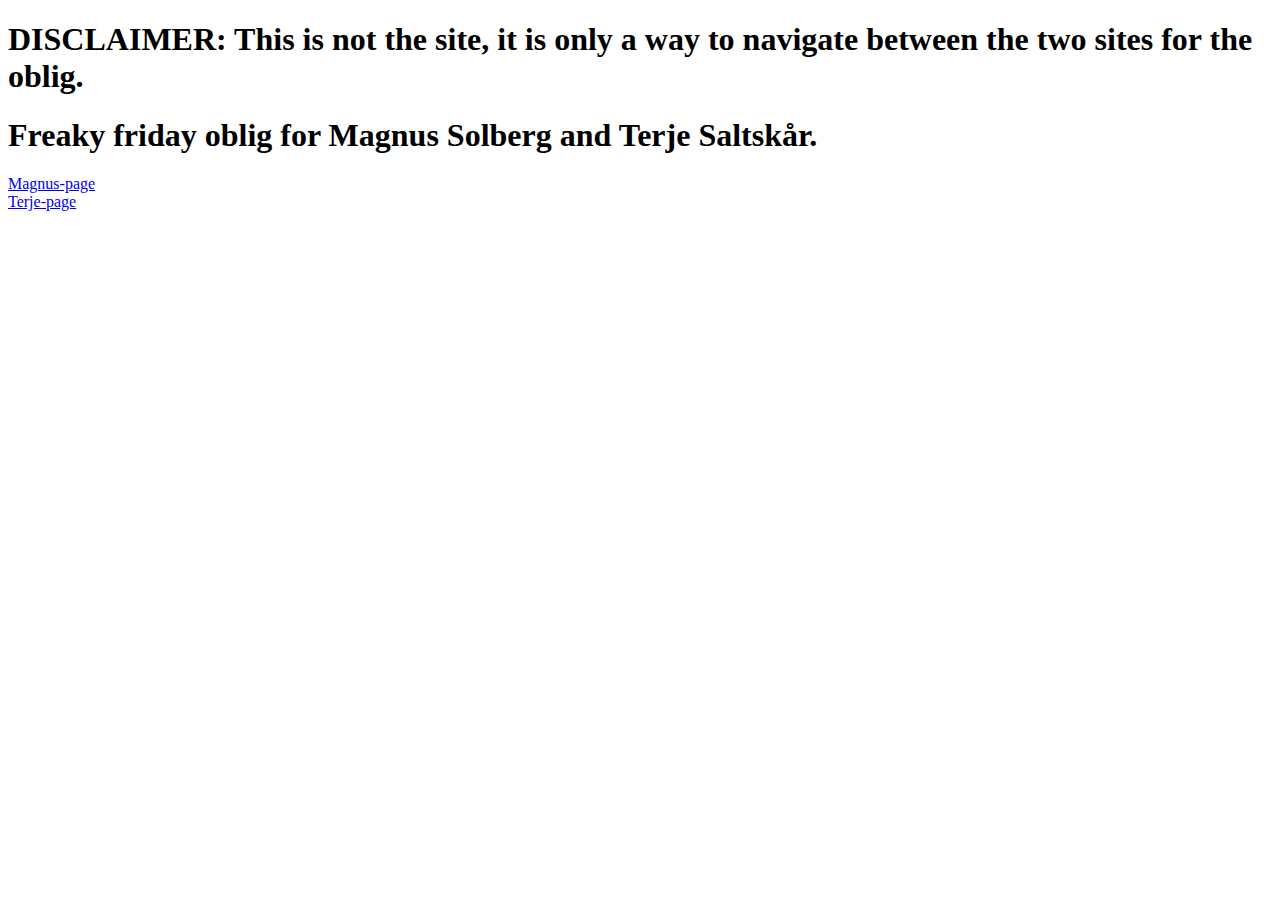
<file: index.html>
<!DOCTYPE html>
<html lang="en">

<head>
    <meta charset="UTF-8">
    <meta name="viewport" content="width=device-width, initial-scale=1.0">
    <title>Freaky friday oblig</title>
</head>

<body>
    <h1>DISCLAIMER: This is not the site, it is only a way to navigate between the two sites for the oblig.</h1>
    <h1>Freaky friday oblig for Magnus Solberg and Terje Saltskår.</h1>
    <a href="Magnus/index.html">Magnus-page</a>
    <br>
    <a href="Terje/index.html">Terje-page</a>
</body>

</html>
</file>
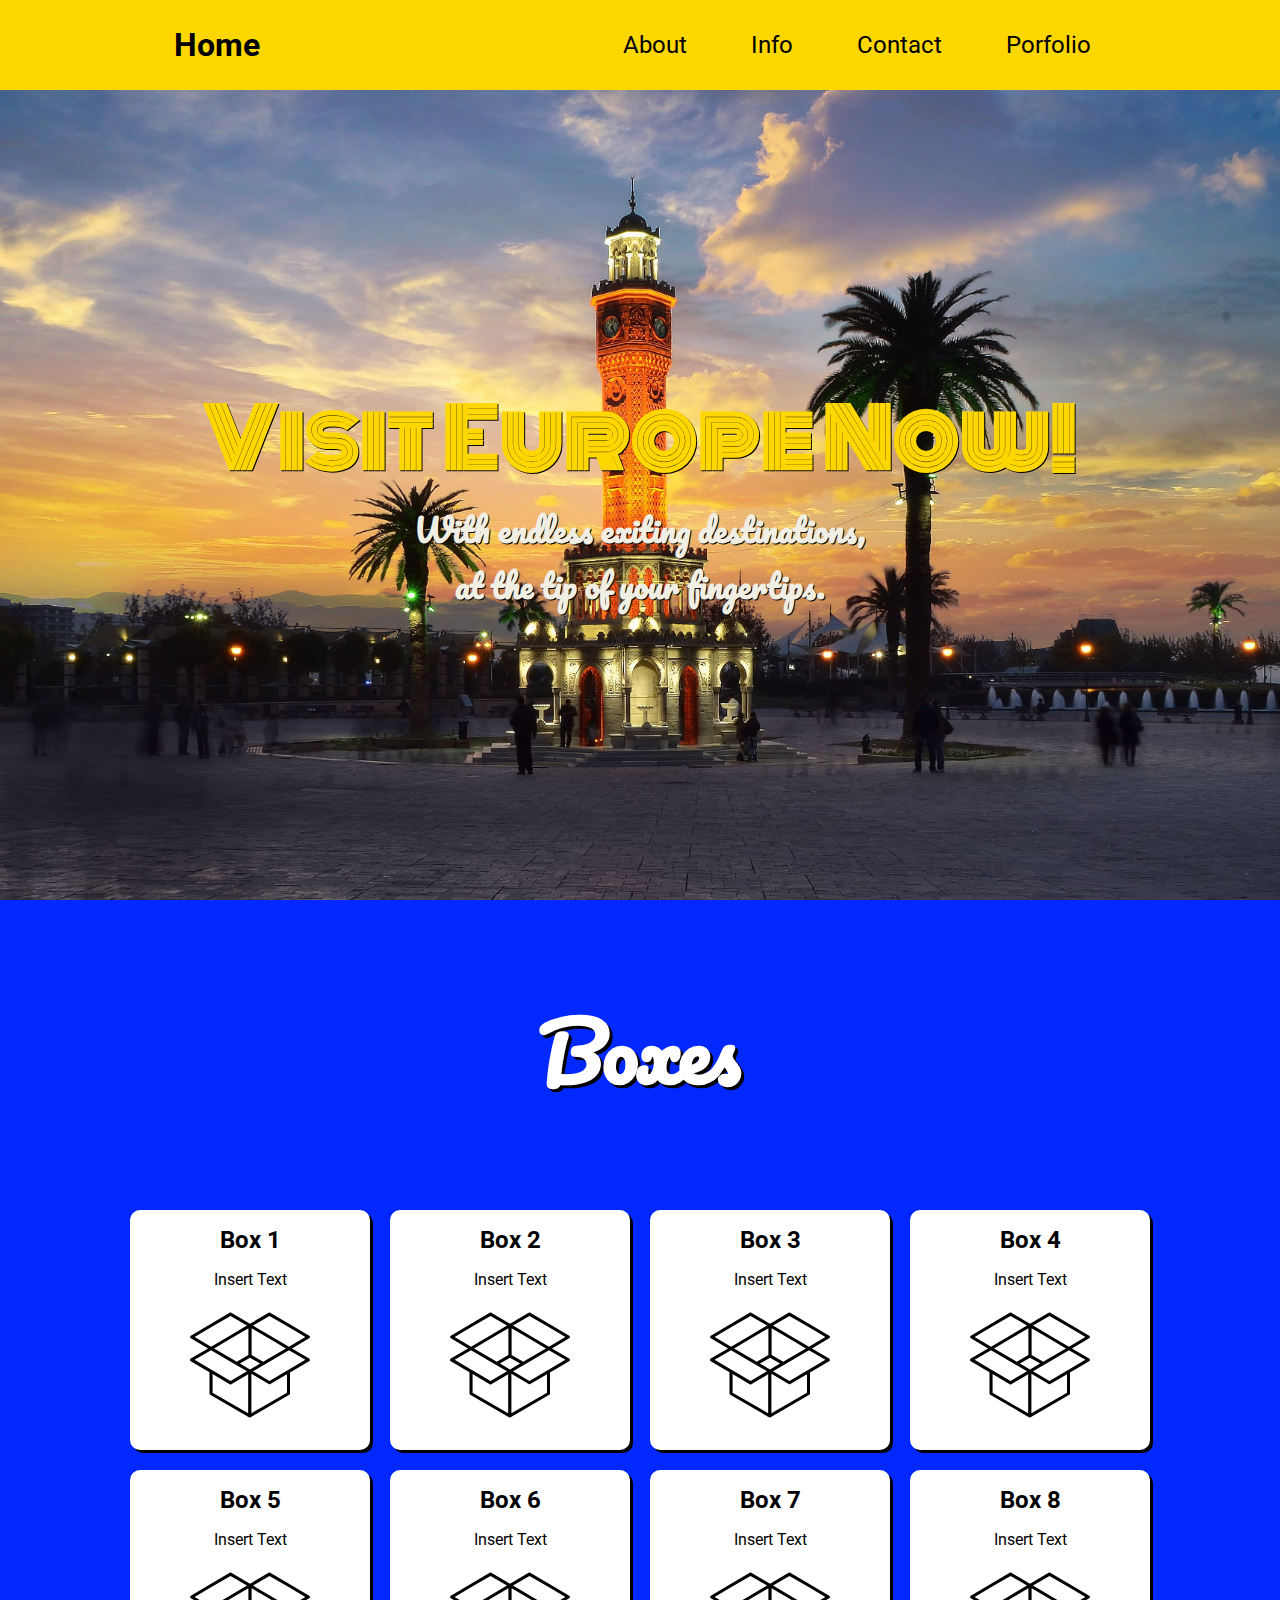
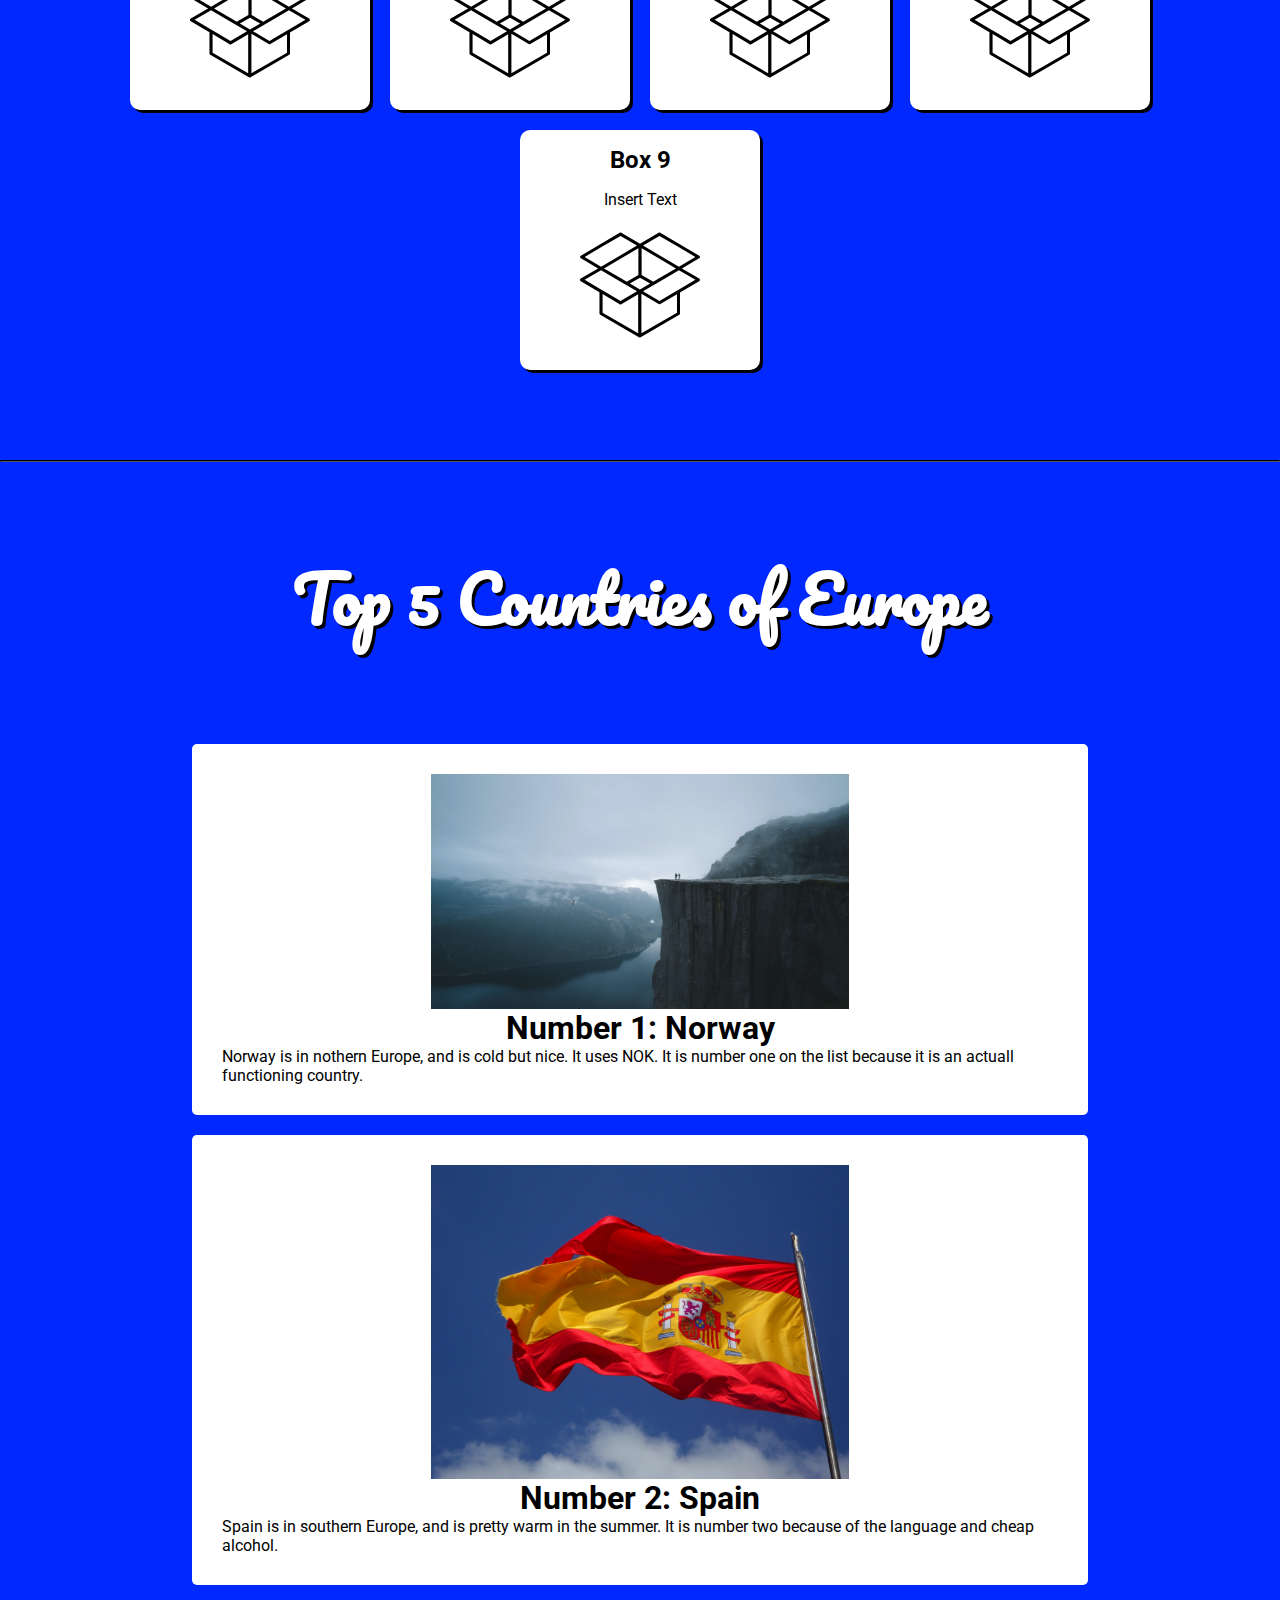
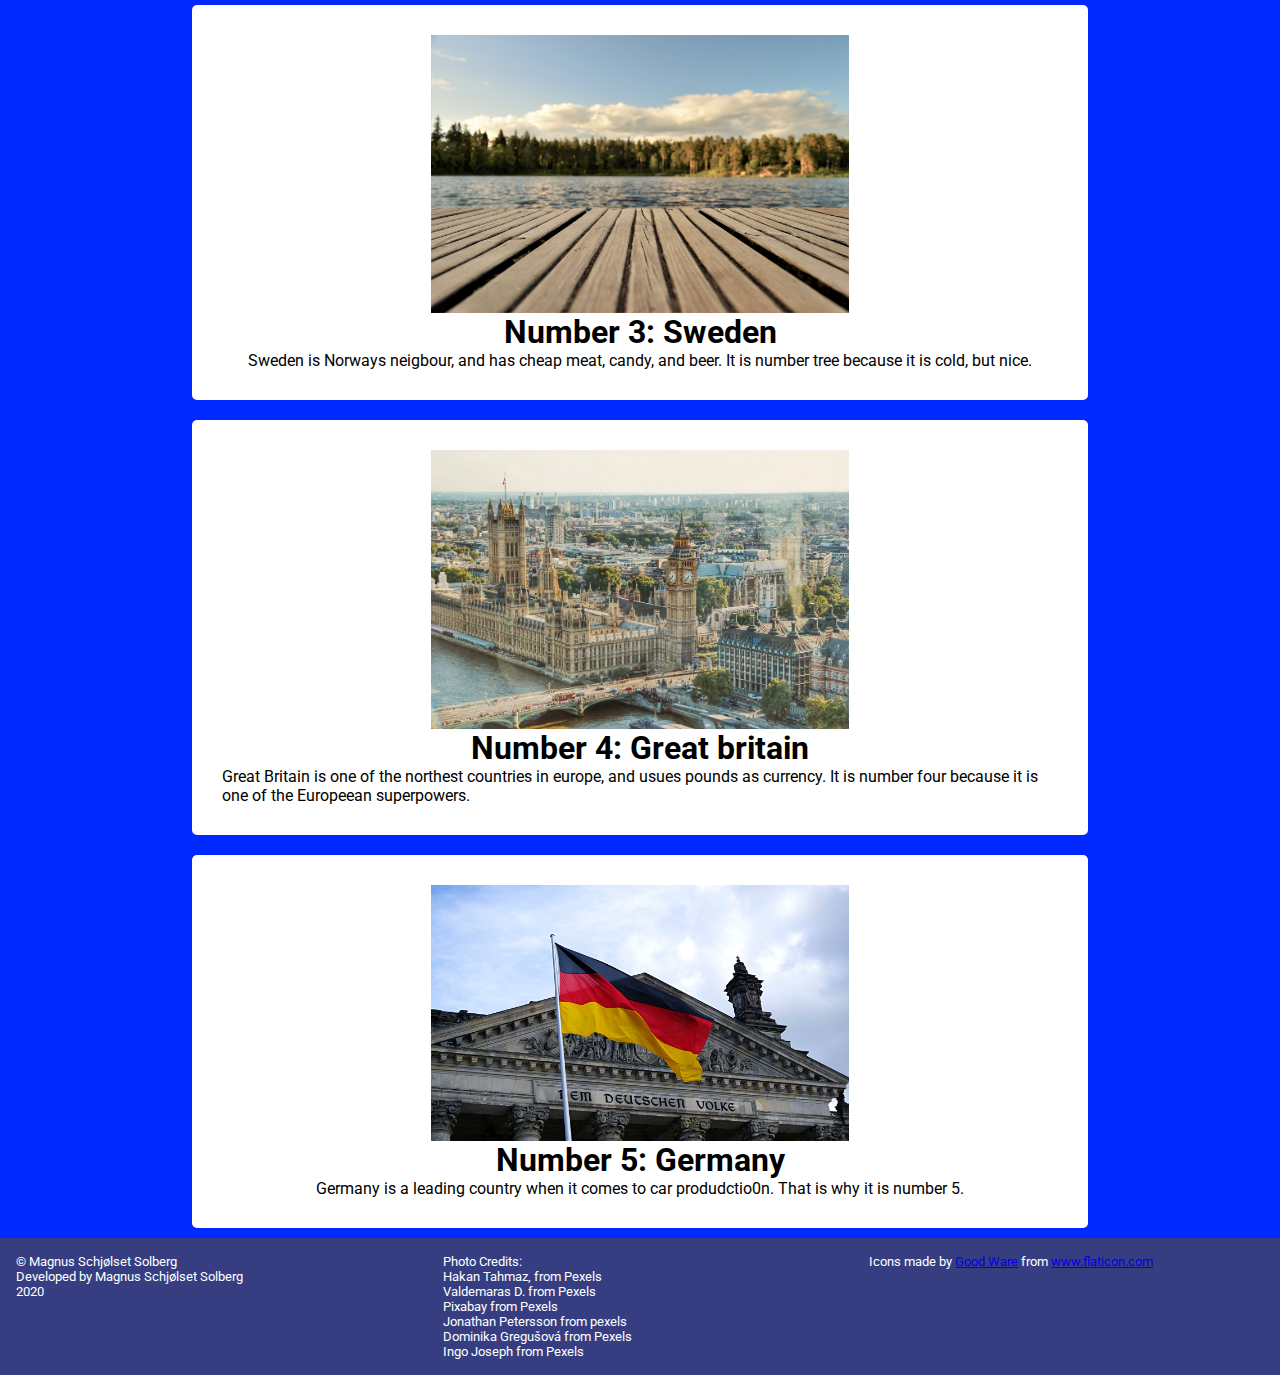
<file: Magnus/index.html>
<!DOCTYPE html>
<html lang="en">

<head>
    <meta charset="UTF-8">
    <meta name="viewport" content="width=device-width, initial-scale=1.0">
    <link href="https://fonts.googleapis.com/css2?family=Roboto:ital,wght@0,500;1,400&display=swap" rel="stylesheet">
    <link
        href="https://fonts.googleapis.com/css2?family=Monoton&family=Oleo+Script:wght@400;700&family=Pacifico&display=swap"
        rel="stylesheet">
    <link rel="stylesheet" href="style/style.css">
    <title>Traveling in Europe | Home Page</title>
</head>

<body>
    <main>
        <header class="main-head">
            <nav>
                <h1 id="home"><a href="index.html">Home</a></h1>
                <ul>
                    <li><a href="https://www.youtube.com/watch?v=6n3pFFPSlW4">About</a></li>
                    <li><a href="#top-5">Info</a></li>
                    <li><a href="https://www.youtube.com/watch?v=dQw4w9WgXcQ">Contact</a></li>
                    <li><a href="https://www.youtube.com/watch?v=zqTwOoElxBA">Porfolio</a></li>
                </ul>
            </nav>
        </header>
        <section class="hero">
            <h1>Visit Europe Now!</h1>
            <h2>With endless exiting destinations,</h2>
            <h2>at the tip of your fingertips.</h2>
        </section>
        <section class="box-section">
            <h1>Boxes</h1>
            <div class="box-wrapper">
                <div class="box">
                    <h2>Box 1</h2>
                    <p>Insert Text</p>
                    <img src="icons/box.svg" alt="box" height="50%" width="50%">
                </div>
                <div class="box">
                    <h2>Box 2</h2>
                    <p>Insert Text</p>
                    <img src="icons/box.svg" alt="box" height="50%" width="50%">
                </div>
                <div class="box">
                    <h2>Box 3</h2>
                    <p>Insert Text</p>
                    <img src="icons/box.svg" alt="box" height="50%" width="50%">

                </div>
                <div class="box">
                    <h2>Box 4</h2>
                    <p>Insert Text</p>
                    <img src="icons/box.svg" alt="box" height="50%" width="50%">
                </div>
                <div class="box">
                    <h2>Box 5</h2>
                    <p>Insert Text</p>
                    <img src="icons/box.svg" alt="box" height="50%" width="50%">
                </div>
                <div class="box">
                    <h2>Box 6</h2>
                    <p>Insert Text</p>
                    <img src="icons/box.svg" alt="box" height="50%" width="50%">
                </div>
                <div class="box">
                    <h2>Box 7</h2>
                    <p>Insert Text</p>
                    <img src="icons/box.svg" alt="box" height="50%" width="50%">
                </div>
                <div class="box">
                    <h2>Box 8</h2>
                    <p>Insert Text</p>
                    <img src="icons/box.svg" alt="box" height="50%" width="50%">
                </div>
                <div class="box">
                    <h2>Box 9</h2>
                    <p>Insert Text</p>
                    <img src="icons/box.svg" alt="box" height="50%" width="50%">
                </div>
            </div>
            <hr>
        </section>
        <section id="top-5" class="top-5">
            <h1>Top 5 Countries of Europe</h1>
            <div class="top-5-wrapper">
                <div class="top-country">
                    <img src="img/pexels-valdemaras-d-1647962.jpg" alt="Norway">
                    <h2>Number 1: Norway</h2>
                    <p>Norway is in nothern Europe, and is cold but nice. It uses NOK. It is number one on the list
                        because it is an actuall functioning country.</p>
                </div>
                <div class="top-country">
                    <img src="img/pexels-pixabay-54097.jpg" alt="Spains flag">
                    <h2>Number 2: Spain</h2>
                    <p>Spain is in southern Europe, and is pretty warm in the summer. It is number two because of the
                        language and cheap alcohol.</p>
                </div>
                <div class="top-country">
                    <img src="img/pexels-jonathan-petersson-421759(1).jpg" alt="Swedish landscape">
                    <h2>Number 3: Sweden</h2>
                    <p>Sweden is Norways neigbour, and has cheap meat, candy, and beer. It is number tree because it is
                        cold, but nice.</p>
                </div>
            </div>
            <div class="top-country">
                <img src="img/pexels-dominika-gregušová-672532.jpg" alt="Big Ben">
                <h2>Number 4: Great britain</h2>
                <p>Great Britain is one of the northest countries in europe, and usues pounds as currency. It is number
                    four because it is one of the Europeean superpowers.</p>
            </div>
            <div class="top-country">
                <img src="img/pexels-ingo-joseph-109629.jpg" alt="German parlament">
                <h2>Number 5: Germany</h2>
                <p>Germany is a leading country when it comes to car produdctio0n. That is why it is number 5.</p>
            </div>
        </section>
    </main>
    <footer>
        <small>
            <div class="footer-wrapper">
                <div class="main-credits">
                    <p>&#169; Magnus Schjølset Solberg</p>
                    <p>Developed by Magnus Schjølset Solberg</p>
                    <p>2020</p>
                </div>
                <div class="photo-credits">
                    <p>Photo Credits:</p>
                    <p>Hakan Tahmaz, from Pexels</p>
                    <p>Valdemaras D. from Pexels</p>
                    <p>Pixabay from Pexels</p>
                    <p>Jonathan Petersson from pexels</p>
                    <p>Dominika Gregušová from Pexels</p>
                    <p>Ingo Joseph from Pexels</p>
                </div>
                <div class="photo-credits">
                    <p>
                        Icons made by <a href="https://www.flaticon.com/authors/good-ware" title="Good Ware">Good
                            Ware</a> from <a href="https://www.flaticon.com/" title="Flaticon"> www.flaticon.com</a>
                    </p>
                </div>
            </div>
        </small>
    </footer>
</body>

</html>
</file>
<file: Magnus/style/style.css>
/* GLOBAL STYLES */
* {
    margin: 0;
    padding: 0;
    box-sizing: border-box;
}

body {
    background: #0028FF;
    font-family: 'Roboto', sans-serif;
}

h1 {
    font-size: 2rem;
}


li {
    font-size: 1.5rem;
}

hr {
    width: 100%;
    border-color: black;
    margin: 5rem;
    margin-bottom: 0;
}

/* NAV */
.main-head {
    position: sticky;
}

nav {
    display: flex;
    align-items: center;
    justify-content: space-around;
    background: gold;
    min-height: 10vh;
    flex: 1 1 40px;
}

nav a,
li {
    text-decoration: none;
    color: black;
    list-style-type: none;
    margin: 1rem;
}

nav ul {
    display: flex;
}

/* HERO-SECTION */

.hero {
    min-height: 90vh;
    background: url("../img/tower.jpg");
    background-position: center;
    background-size: cover;
    display: flex;
    flex-direction: column;
    align-items: center;
    justify-content: center;
    color: white;
}

.hero h1 {
    font-family: 'Monoton', cursive;
    font-size: 5rem;
    color: gold;
    text-shadow: 1px 1px black;
    text-align: center;
}

.hero h2 {
    font-size: 2rem;
    font-family: 'Pacifico', cursive;
    color: rgb(241, 239, 227);
    text-shadow: 1px 1px black;
}

/* BOX-SECTION */
.box-section {
    min-height: 100vh;
    display: flex;
    flex-direction: column;
    align-items: center;

}

.box-section h1 {
    margin: 5rem;
    font-size: 5rem;
    font-family: 'Pacifico', cursive;
    color: white;
    text-shadow: 3px 3px black;
}

.box-wrapper {
    display: flex;
    flex-direction: row;
    flex-wrap: wrap;
    align-items: center;
    justify-content: center;
}

.box {
    background: white;
    box-shadow: 3px 3px black;
    width: 15rem;
    height: 15rem;
    margin: 10px;
    border-radius: 10px;
    text-align: center;
}

.box h2 {
    margin: 1rem;
}

.box img {
    margin: 1rem 1rem;
}

.box:hover {
    cursor: pointer;
    background-color: gold;
}

/* TOP 5 COUNTRIES */
.top-5 {
    min-height: 100vh;
    display: flex;
    flex-direction: column;
    align-items: center;
    justify-content: flex-start;
}


.top-5 h1 {
    font-family: 'Pacifico', cursive;
    color: white;
    text-shadow: 3px 3px black;
    font-size: 4rem;
    margin: 5rem;
}

.top-5-wrapper {
    display: flex;
    flex-direction: column;
    align-items: center;
    justify-content: center;
}

.top-country {
    margin: 10px;
    padding: 30px;
    background: white;
    border-radius: 5px;
    display: flex;
    flex-direction: column;
    align-items: center;
    justify-content: center;
    width: 70%;
}

.top-country img {
    height: 50%;
    width: 50%;
}

.top-country h2 {
    font-size: 2rem;
}

/* FOOTER */
footer {
    background: rgb(54, 62, 129);
}

.footer-wrapper {
    display: flex;
}

.main-credits,
.photo-credits {
    flex: 1 1 10px;
    margin: 1rem;
    color: white;
}
</file>
